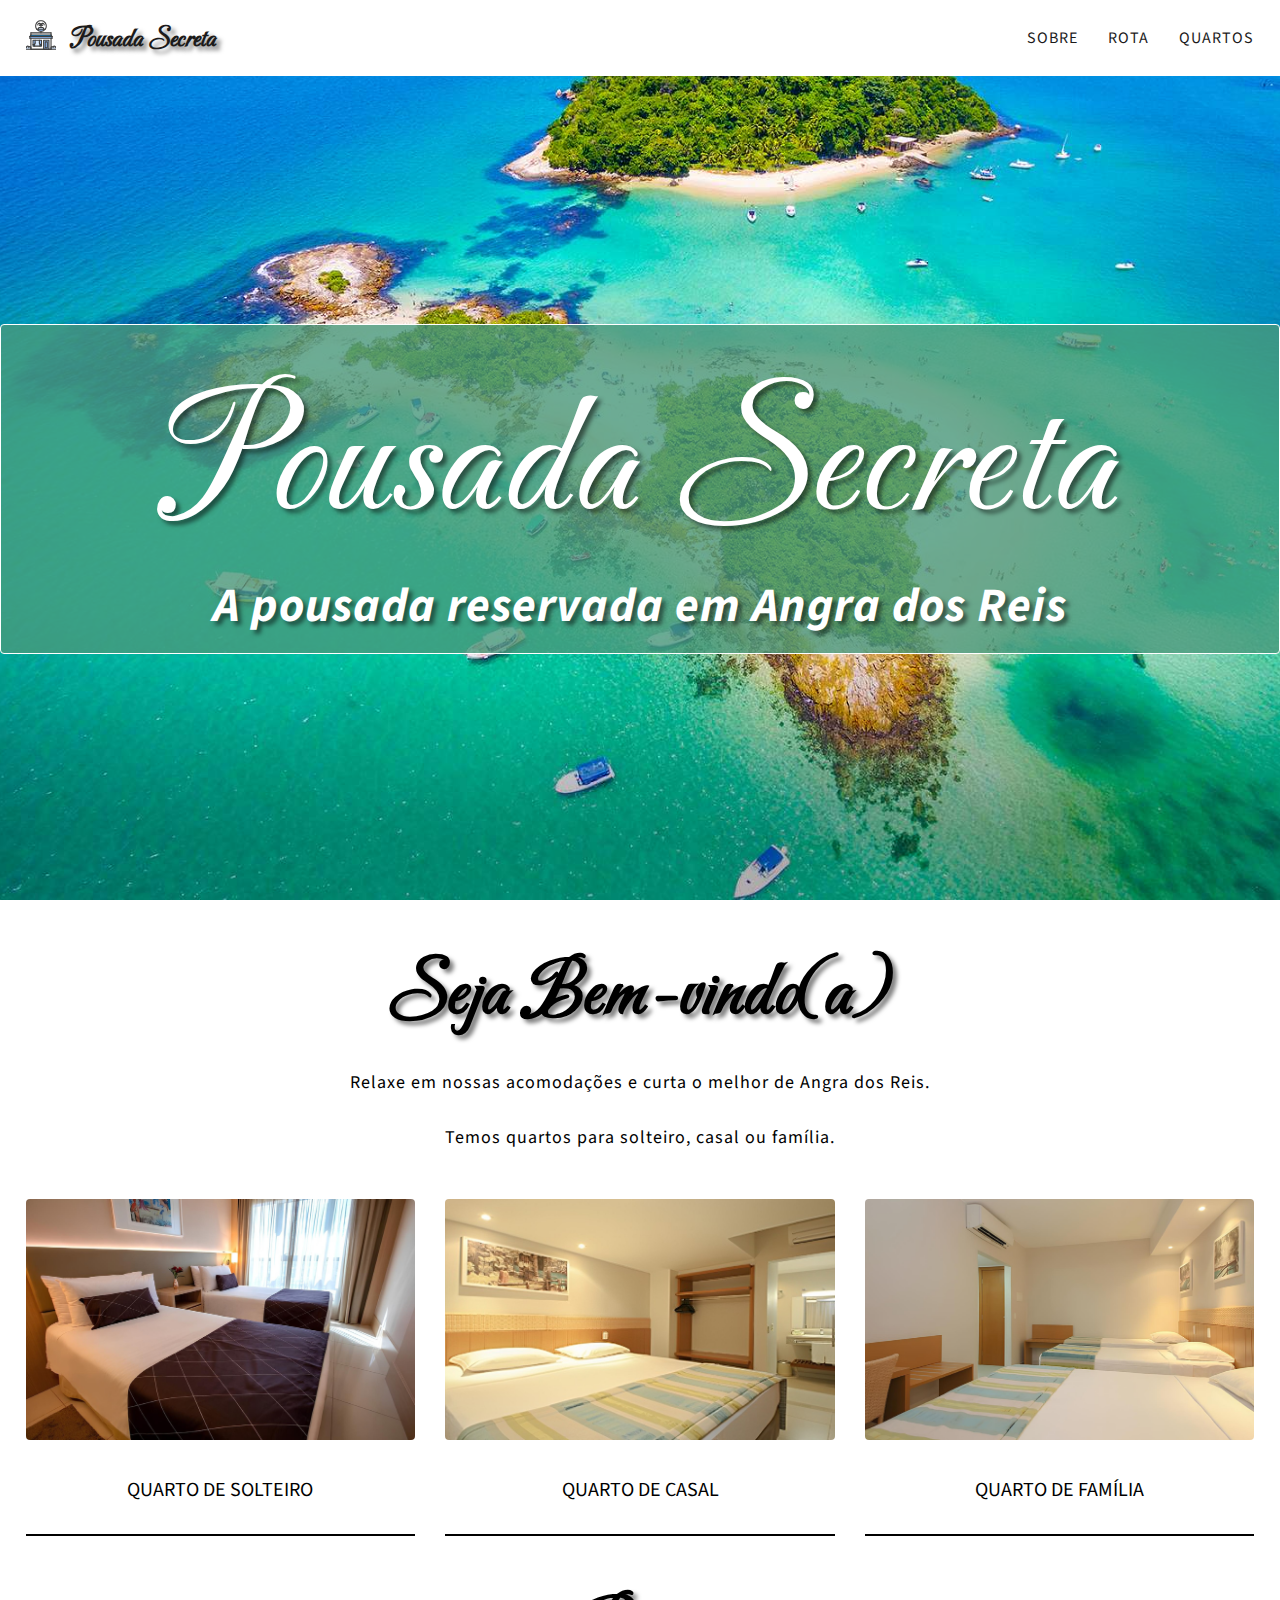
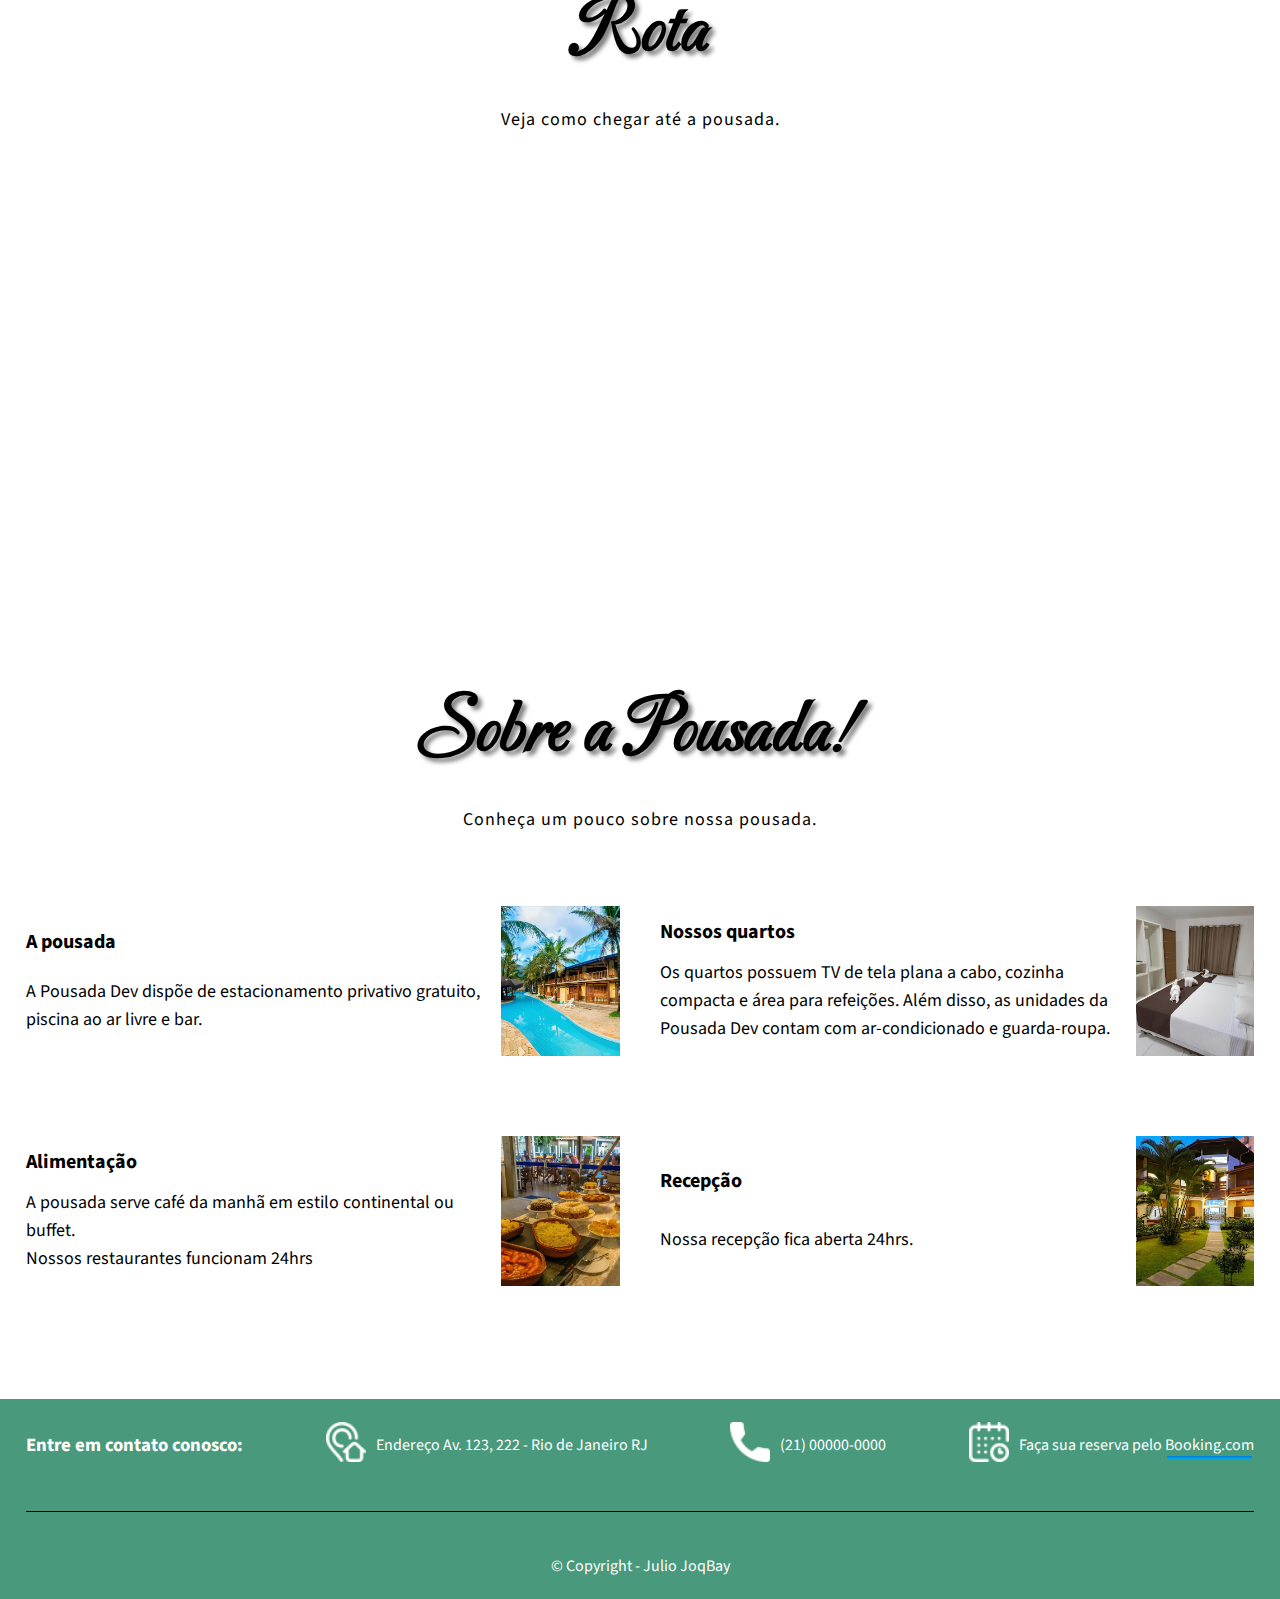
<file: index.html>
<!DOCTYPE html>
<html lang="pt-BR">
<head>
    <meta charset="UTF-8">
    <meta name="viewport" content="width=device-width, initial-scale=1.0">
    <title>Pousada Secreta | Home</title>
    <meta name="description" content="Uma das melhores pousadas do Brasil. A Pousada Secreta conta com dormitórios, suítes, restaurantes e piscinas para você curtir com qualidade!">
    <link rel="stylesheet" href="/assets/styles/index.css">
    <link rel="shortcut icon" href="favicon.ico" type="image/x-icon">
    <link href="https://fonts.googleapis.com/css2?family=Source+Sans+Pro:ital,wght@0,200;0,300;0,400;0,600;0,700;0,900;1,200;1,300;1,400;1,600;1,700;1,900&display=swap" rel="stylesheet">
    <link rel="preconnect" href="https://fonts.googleapis.com">
    <link rel="preconnect" href="https://fonts.gstatic.com" crossorigin>
    <link href="https://fonts.googleapis.com/css2?family=Carattere&display=swap" rel="stylesheet">
    <link rel="stylesheet" href="https://cdnjs.cloudflare.com/ajax/libs/font-awesome/6.5.1/css/all.min.css" integrity="sha512-DTOQO9RWCH3ppGqcWaEA1BIZOC6xxalwEsw9c2QQeAIftl+Vegovlnee1c9QX4TctnWMn13TZye+giMm8e2LwA==" crossorigin="anonymous" referrerpolicy="no-referrer" />
    <script src="/assets/scripts/links-index.js" defer></script>
</head>
<body>
    <header> <!-- header (Topo) -->
        <div class="header__container"> <!-- header__container -->
            <div class="header__logo__container"> <!-- logo__container -->
                <div class="header__logo__container__image"> <!-- logo__container__image -->
                    <a href="#top">
                        <img src="/assets/icons/logo-pousada.svg" alt="Logo Pousada Secreta">
                    </a>
                </div> <!-- logo__container__image -->
                <div class="header__logo__container__title"> <!-- logo__container__title -->
                    <a href="index.html">
                        <h1>Pousada Secreta</h1>
                    </a>
                </div> <!-- logo__container__title -->
            </div> <!-- logo__container -->
            <nav>
                <a href="#about"><i class="fa fa-people-group"></i> Sobre</a>
                <a href="#rout"><i class="fa-solid fa-route"></i> Rota</a>
                <a href="quartos.html#bedrooms"><i class="fa-solid fa-people-roof"></i> Quartos</a>
            </nav>
        </div> <!-- header__container -->
    </header> <!-- header (Topo) -->

    <main> <!-- main (Conteúdo) -->
        <section class="banner"> <!-- banner -->
            <div class="banner__container">
                <header class="banner__container__header">
                    <h2>Pousada Secreta</h2>
                    <h3>A pousada reservada em Angra dos Reis</h3>
                </header>
            </div>
        </section> <!-- banner -->

        <section id="welcome" class="welcome">
            <div class="welcome__container"> <!-- about__container -->
                <header class="welcome__container__header">
                    <h3>Seja Bem-vindo(a)</h3>
                    <p>Relaxe em nossas acomodações e curta o melhor de Angra dos Reis.</p>
                    <p>Temos quartos para solteiro, casal ou família.</p>
                </header>

                <div class="welcome__images__container"> <!-- about_images__container -->
                    <div class="welcome__images__container__content">
                        <div class="welcome__images__img__container">
                            <a href="quartos.html#quarto-de-solteiro" target="_blank">
                                <img src="/assets/images/quarto-solteiro1.png" alt="imagem quarto de solteiro">
                            </a>
                        </div>
                        <div class="welcome__link__container">
                            <a href="quartos.html#quarto-de-solteiro" target="_blank">Quarto de Solteiro</a>
                        </div>
                    </div>
                    <div class="welcome__images__container__content">
                        <div class="welcome__images__img__container">
                            <a href="quartos.html#quarto-de-casal" target="_blank">
                                <img src="/assets/images/quarto-casal1.png" alt="Imagem quarto de casal">
                            </a>
                        </div>
                        <div class="welcome__link__container">
                            <a href="quartos.html#quarto-de-casal" target="_blank">Quarto de Casal</a>
                        </div>
                    </div>
                    <div class="welcome__images__container__content">
                        <div class="welcome__images__img__container">
                            <a href="quartos.html#quarto-de-familia" target="_blank">
                                <img src="/assets/images/quarto-familia1.png" alt="Imagem quarto de família">
                            </a>
                        </div>
                        <div class="welcome__link__container">
                            <a href="quartos.html#quarto-de-familia" target="_blank">Quarto de Família</a>
                        </div>
                    </div>                      
                    
                </div> <!-- about_images__container -->

            </div> <!-- about__container -->
        </section>


        <section id="rout" class="rota">
            <div class="rota__container">
                <div class="rota__container__header">
                    <h3>Rota</h3>
                    <p>Veja como chegar até a pousada.</p>
                </div>

                <div class="rota__iframe__container">
                    <iframe src="https://www.google.com/maps/embed?pb=!1m14!1m8!1m3!1d14692.471710812997!2d-43.3641911!3d-22.9826906!3m2!1i1024!2i768!4f13.1!3m3!1m2!1s0x0%3A0x539cb07246f0e38d!2sVia%20Parque%20Shopping!5e0!3m2!1spt-BR!2sbr!4v1612707978931!5m2!1spt-BR!2sbr" frameborder="0"></iframe>
                </div>
            </div>
        </section>

        <section id="about" class="about"> <!-- about -->

            <div class="about__container"> <!-- about__container -->
                <header class="about__container__header">
                    <h3>Sobre a Pousada!</h3>
                    <p>Conheça um pouco sobre nossa pousada.</p>
                </header>

                <div class="about__container__boxes"> <!-- about__container__boxes -->

                    <div class="about__container__boxes__content">
                        <header>
                            <h4>A pousada</h4>
                            <p>A Pousada Dev dispõe de estacionamento privativo gratuito, piscina ao ar livre e bar.</p>
                        </header>
                        <div class="about__container__boxes__image">
                            <img src="/assets/images/img1.png" alt="Pousada">
                        </div>
                    </div>

                    <div class="about__container__boxes__content">
                        <header>
                            <h4>Nossos quartos</h4>
                            <p>Os quartos possuem TV de tela plana a cabo, cozinha compacta e área para refeições. Além disso, as unidades da Pousada Dev contam com ar-condicionado e guarda-roupa.</p>
                        </header>
                        <div class="about__container__boxes__image">
                            <img src="/assets/images/img2.png" alt="Pousada">
                        </div>
                    </div>

                    <div class="about__container__boxes__content">
                        <header>
                            <h4>Alimentação</h4>
                            <p>A pousada serve café da manhã em estilo continental ou buffet.<br>
                                Nossos restaurantes funcionam 24hrs</p>
                        </header>
                        <div class="about__container__boxes__image">
                            <img src="/assets/images/img3.png" alt="Pousada">
                        </div>
                    </div>

                    <div class="about__container__boxes__content">
                        <header>
                            <h4>Recepção</h4>
                            <p>Nossa recepção fica aberta 24hrs.</p>
                        </header>
                        <div class="about__container__boxes__image">
                            <img src="/assets/images/img4.png" alt="Pousada">
                        </div>
                    </div>

                </div> <!-- about__container__boxes -->


            </div> <!-- about__container -->
        </section> <!-- about -->
    </main> <!-- main (Conteúdo) -->

    <footer>
        <div class="footer__container"> <!-- footer__container -->

            <div class="footer__container__allBoxes"> <!-- footer__container__allBoxes -->

                <header class="footer__container__title footer__container__boxes">
                    <h3>Entre em contato conosco:</h3>
                </header>

                <div class="footer__container__address footer__container__boxes">
                    <div class="footer__container__address__image__container">
                        <img src="/assets/icons/endereco.png" alt="">
                    </div>
                    <div class="footer__container__address__text__container">
                        <p>Endereço Av. 123, 222 - Rio de Janeiro RJ</p>
                    </div>
                </div>

                <div class="footer__container__telephone footer__container__boxes">
                    <div class="footer__container__telephone__image__container images">
                        <img src="/assets/icons/telefone.png" alt="">
                    </div>
                    <div class="footer__container__telephone__text__container text">
                        <a href="tel:+5521000000000">(21) 00000-0000</a>
                    </div>
                </div>

                <div class="footer__container__reserve footer__container__boxes">
                    <div class="footer__container__reserve__image__container images">
                        <img src="/assets/icons/calendario.png" alt="">
                    </div>
                    <div class="footer__container__reserve__text__container text">
                        <p>Faça sua reserva pelo <a href="https://www.booking.com">Booking.com</a></p>
                    </div>
                </div>

            </div> <!-- footer__container__allBoxes -->

            <div class="line"></div>

            <div class="footer__container__copyright">
                <p>&copy; Copyright - Julio JoqBay</p>
            </div>

        </div> <!-- footer__container -->
    </footer>
</body>
</html>
</file>
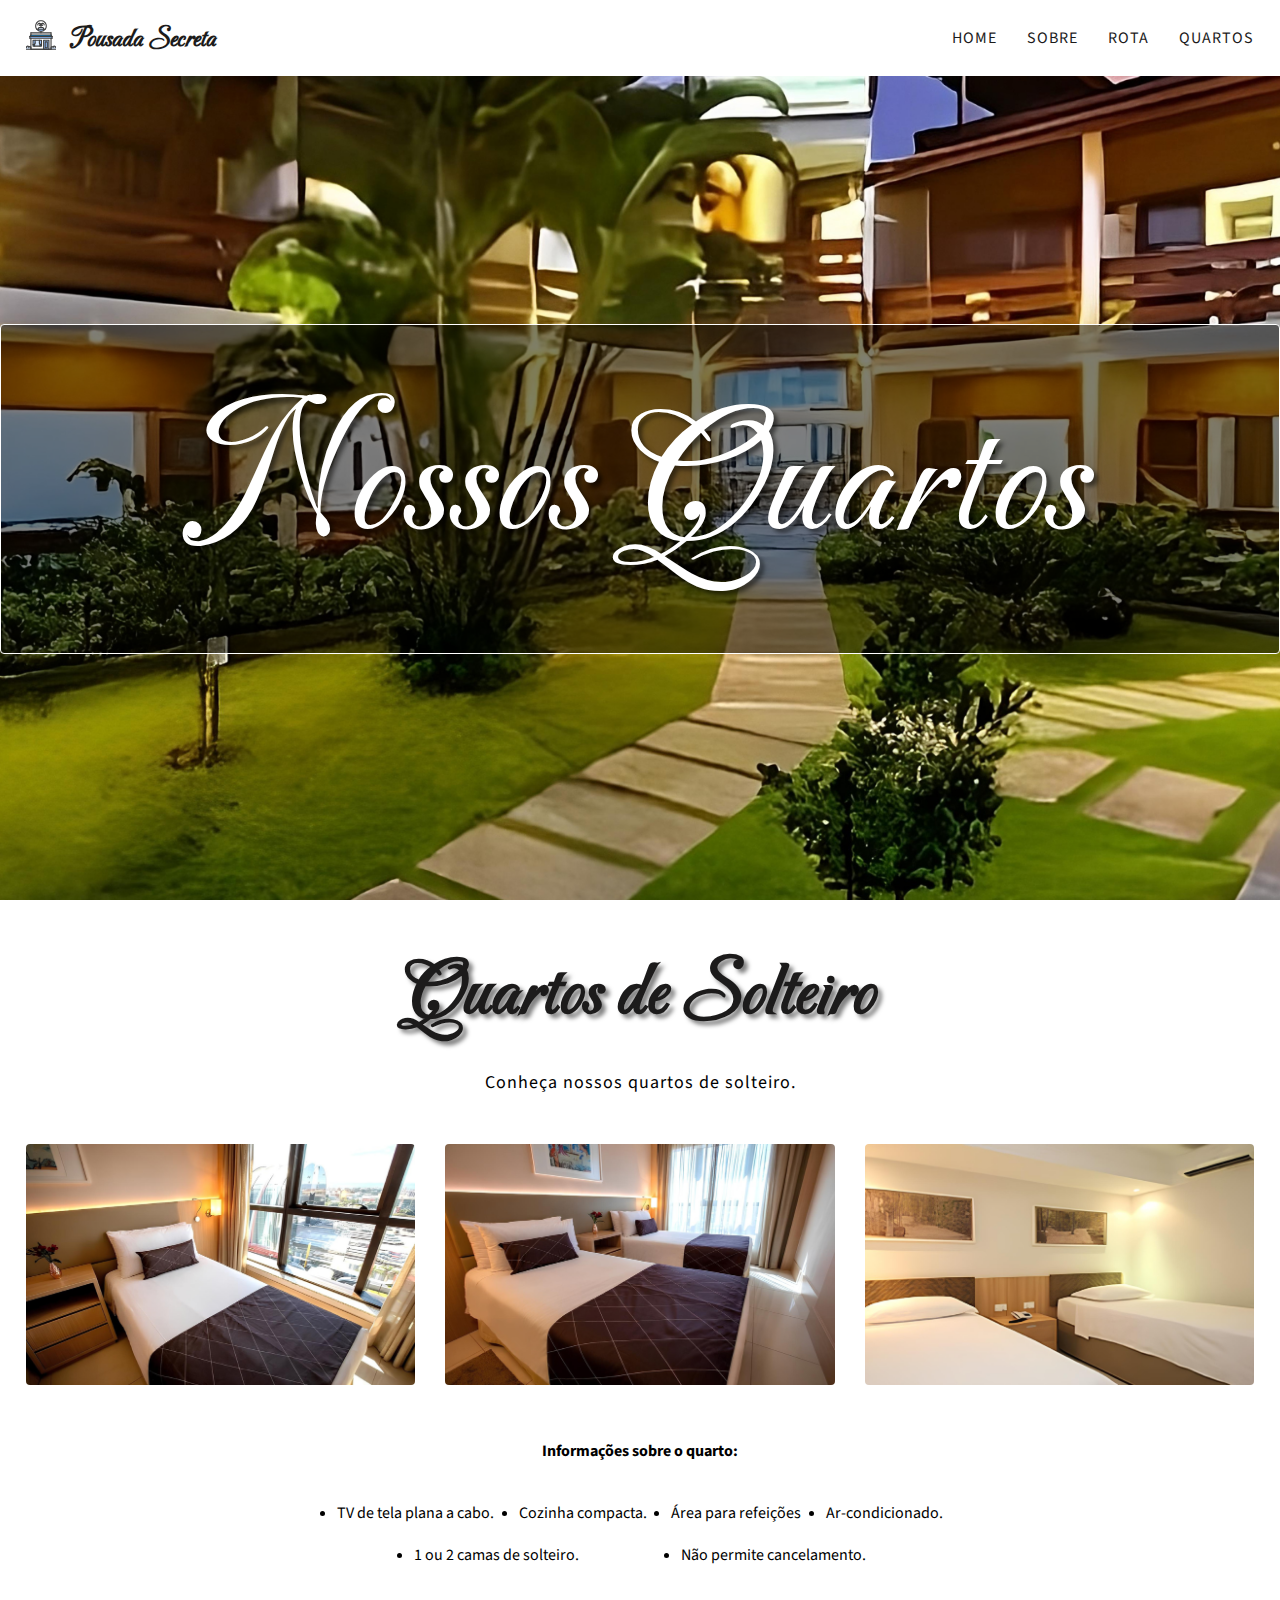
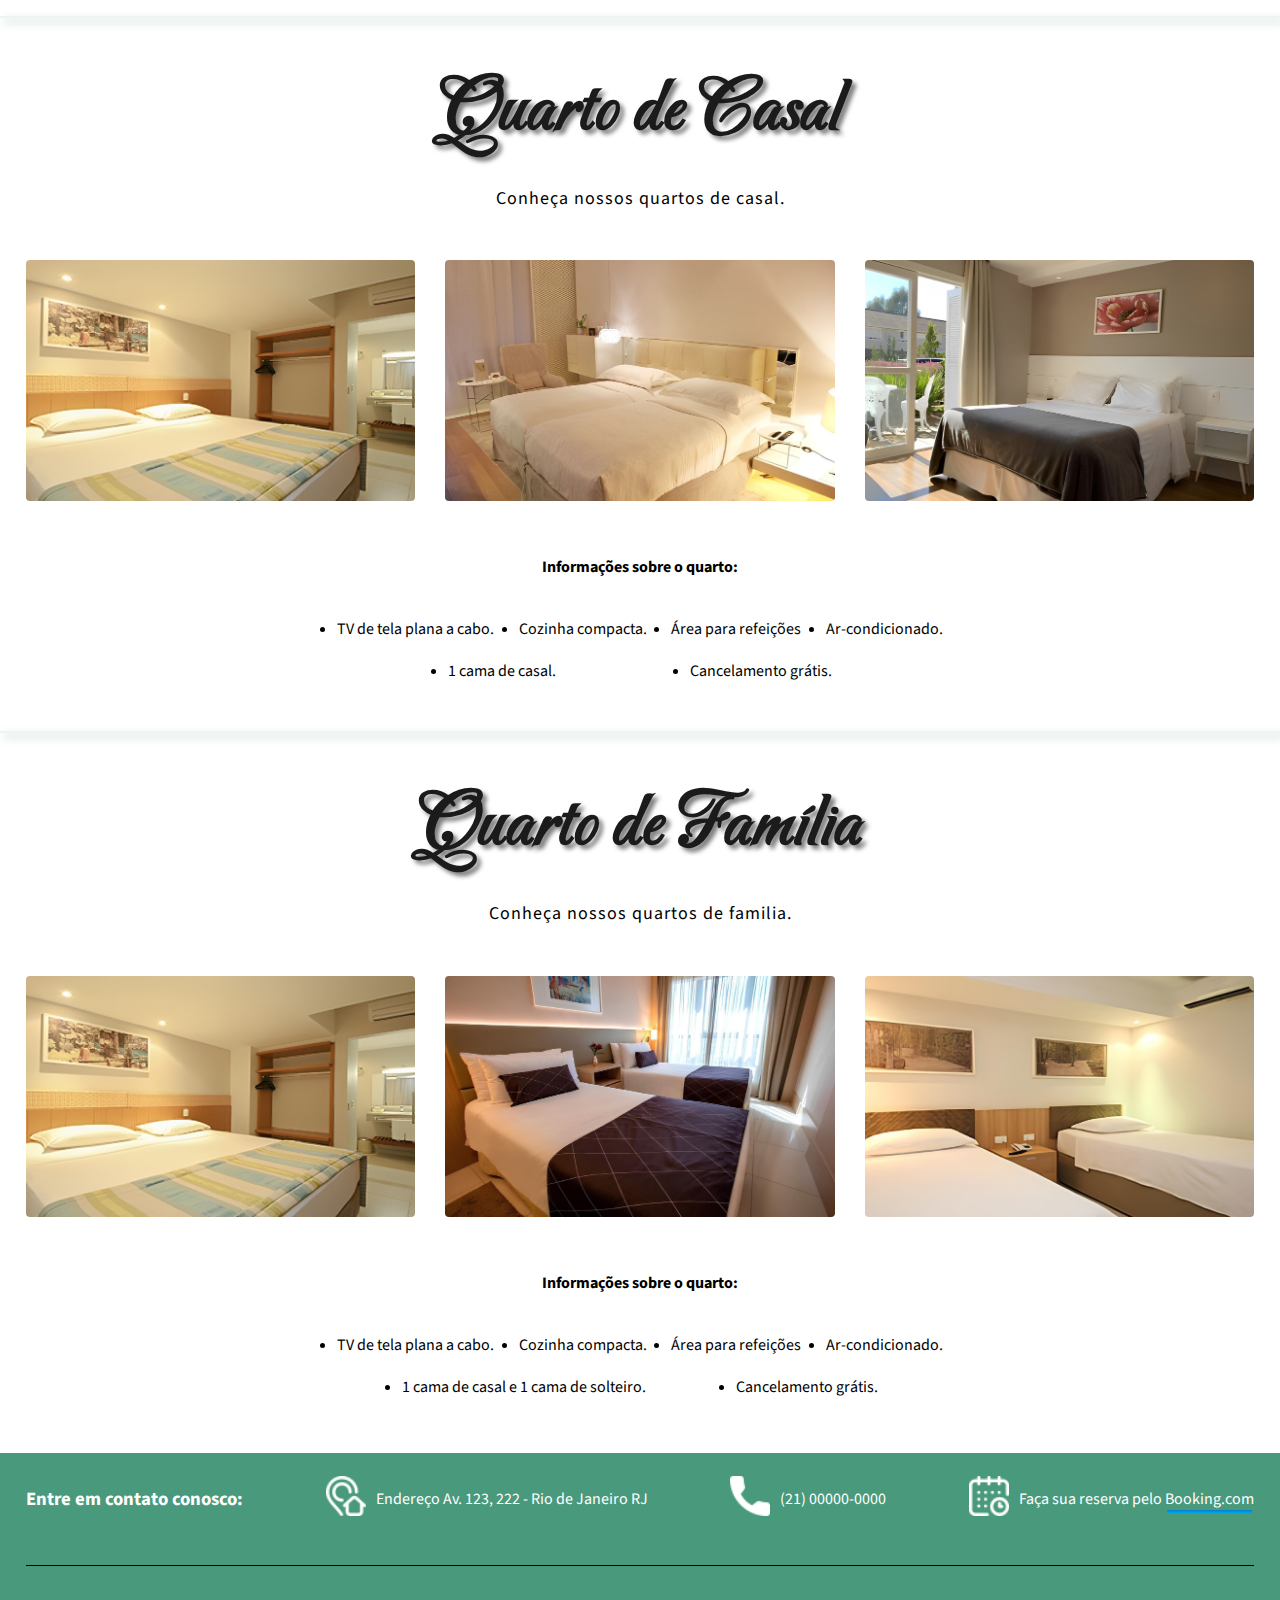
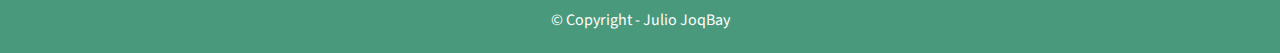
<file: quartos.html>
<!DOCTYPE html>
<html lang="pt-BR">
<head>
    <meta charset="UTF-8">
    <meta name="viewport" content="width=device-width, initial-scale=1.0">
    <title>Pousada Secreta | Quartos</title>
    <meta name="description" content="Uma das melhores pousadas do Brasil. A Pousada Secreta conta com dormitórios, suítes, restaurantes e piscinas para você curtir com qualidade!">
    <link rel="stylesheet" href="/assets/styles/quartos.css">
    <link rel="shortcut icon" href="favicon.ico" type="image/x-icon">
    <link href="https://fonts.googleapis.com/css2?family=Source+Sans+Pro:ital,wght@0,200;0,300;0,400;0,600;0,700;0,900;1,200;1,300;1,400;1,600;1,700;1,900&display=swap" rel="stylesheet">
    <link rel="preconnect" href="https://fonts.googleapis.com">
    <link rel="preconnect" href="https://fonts.gstatic.com" crossorigin>
    <link href="https://fonts.googleapis.com/css2?family=Carattere&display=swap" rel="stylesheet">
    <link rel="stylesheet" href="https://cdnjs.cloudflare.com/ajax/libs/font-awesome/6.5.1/css/all.min.css" integrity="sha512-DTOQO9RWCH3ppGqcWaEA1BIZOC6xxalwEsw9c2QQeAIftl+Vegovlnee1c9QX4TctnWMn13TZye+giMm8e2LwA==" crossorigin="anonymous" referrerpolicy="no-referrer" />
    <script src="/assets/scripts/links-quartos.js" defer></script>
</head>
<body>
    <header> <!-- header (Topo) -->
        <div class="header__container"> <!-- header__container -->
            <div class="header__logo__container"> <!-- logo__container -->
                <div class="header__logo__container__image"> <!-- logo__container__image -->
                    <a href="index.html">
                        <img src="/assets/icons/logo-pousada.svg" alt="Logo Pousada Secreta">
                    </a>
                </div> <!-- logo__container__image -->
                <div class="header__logo__container__title"> <!-- logo__container__title -->
                    <h1>Pousada Secreta</h1>
                </div> <!-- logo__container__title -->
            </div> <!-- logo__container -->
            <nav>
                <a href="index.html"><i class="fa fa-home"></i> Home</a>
                <a href="index.html#about"><i class="fa fa-people-group"></i> Sobre</a>
                <a href="index.html#rout"><i class="fa-solid fa-route"></i> Rota</a>
                <div class="dropdown">
                    <a href="#bedrooms"><i class="fa fa-caret-down"></i> Quartos</a>
                    <div class="dropdown__content">
                        <a href="#quarto-de-solteiro">Solteiro</a>
                        <a href="#quarto-de-casal">Casal</a>
                        <a href="#quarto-de-familia">Família</a>
                    </div>
                </div>
            </nav>
        </div> <!-- header__container -->
    </header> <!-- header (Topo) -->

    <main> <!-- main (Conteúdo) -->
        <section class="banner"> <!-- banner -->
            <div class="banner__container">
                <header>
                    <h2>Nossos Quartos</h2>
                </header>
            </div>
        </section> <!-- banner -->

        <section id="quarto-de-solteiro" class="quartos-de-solteiro"> <!-- quartos-de-solteiro -->
            <div class="quartos__container"> <!-- quartos-de-solteiro__container -->
                <header class="quartos__container__header">
                    <h3>Quartos de Solteiro</h3>
                    <p>Conheça nossos quartos de solteiro.</p>
                </header>

                <div class="quartos__images__container"> <!-- quartos__images__container -->
                    <div class="quartos__images__container__content">
                        <div class="quartos__images__img__container">
                            <img src="/assets/images/quarto-solteiro2.png" alt="Quarto de solteiro">
                        </div>    
                    </div>
                    <div class="quartos__images__container__content">
                        <div class="quartos__images__img__container">
                            <img src="/assets/images/quarto-solteiro1.png" alt="Quarto de solteiro">
                        </div>
                    </div>
                    <div class="quartos__images__container__content">
                        <div class="quartos__images__img__container">
                            <img src="/assets/images/quarto-solteiro3.png" alt="Quarto de solteiro">
                        </div> 
                    </div>                               
                </div> <!-- quartos__images__container -->

                <div class="quartos__items__list__container">
                    <header>
                        <h4>Informações sobre o quarto:</h4>
                    </header>
                    <div class="quartos__items__list__container__text">
                        <ul>
                            <li>TV de tela plana a cabo.</li>
                            <li>Cozinha compacta.</li>
                            <li>Área para refeições</li>
                            <li>Ar-condicionado.</li>
                            <li>1 ou 2 camas de solteiro.</li>
                            <li>Não permite cancelamento.</li>
                        </ul>
                    </div>
                </div>
            </div> <!-- quartos-de-solteiro__container -->
        </section> <!-- quartos-de-solteiro -->

        <div class="divider"></div>

        <section id="quarto-de-casal" class="quarto-de-casal"> <!-- quartos-de-solteiro -->
            <div class="quartos__container"> <!-- quartos__container -->
                <header class="quartos__container__header">
                    <h3>Quarto de Casal</h3>
                    <p>Conheça nossos quartos de casal.</p>
                </header>

                <div class="quartos__images__container"> <!-- quartos__images__container -->
                    <div class="quartos__images__container__content">
                        <div class="quartos__images__img__container">
                            <img src="/assets/images/quarto-casal1.png" alt="Quarto de Casal">
                        </div>    
                    </div>
                    <div class="quartos__images__container__content">
                        <div class="quartos__images__img__container">
                            <img src="/assets/images/quarto-casal2.png" alt="Quarto de Casal">
                        </div>
                    </div>
                    <div class="quartos__images__container__content">
                        <div class="quartos__images__img__container">
                            <img src="/assets/images/quarto-casal3.png" alt="Quarto de Casal">
                        </div> 
                    </div>                               
                </div> <!-- quartos__images__container -->

                <div class="quartos__items__list__container">
                    <header>
                        <h4>Informações sobre o quarto:</h4>
                    </header>
                    <div class="quartos__items__list__container__text">
                        <ul>
                            <li>TV de tela plana a cabo.</li>
                            <li>Cozinha compacta.</li>
                            <li>Área para refeições</li>
                            <li>Ar-condicionado.</li>
                            <li>1 cama de casal.</li>
                            <li>Cancelamento grátis.</li>
                        </ul>
                    </div>
                </div>
            </div> <!-- quartos__container -->
        </section> <!-- quartos-de-solteiro -->

        <div class="divider"></div>

        <section id="quarto-de-familia" class="quarto-de-familia"> <!-- quartos-de-familia -->
            <div class="quartos__container"> <!-- quartos__container -->
                <header class="quartos__container__header">
                    <h3>Quarto de Família</h3>
                    <p>Conheça nossos quartos de familia.</p>
                </header>

                <div class="quartos__images__container"> <!-- quartos__images__container -->
                    <div class="quartos__images__container__content">
                        <div class="quartos__images__img__container">
                            <img src="/assets/images/quarto-casal1.png" alt="Quarto de solteiro">
                        </div>    
                    </div>
                    <div class="quartos__images__container__content">
                        <div class="quartos__images__img__container">
                            <img src="/assets/images/quarto-solteiro1.png" alt="Quarto de solteiro">
                        </div>
                    </div>
                    <div class="quartos__images__container__content">
                        <div class="quartos__images__img__container">
                            <img src="/assets/images/quarto-solteiro3.png" alt="Quarto de solteiro">
                        </div> 
                    </div>                               
                </div> <!-- quartos__images__container -->


                <div class="quartos__items__list__container">
                    <header>
                        <h4>Informações sobre o quarto:</h4>
                    </header>
                    <div class="quartos__items__list__container__text">
                        <ul>
                            <li>TV de tela plana a cabo.</li>
                            <li>Cozinha compacta.</li>
                            <li>Área para refeições</li>
                            <li>Ar-condicionado.</li>
                            <li>1 cama de casal e 1 cama de solteiro.</li>
                            <li>Cancelamento grátis.</li>
                        </ul>
                    </div>
                </div>
            </div> <!-- quartos__container -->
        </section> <!-- quartos-de-familia -->





    </main> <!-- main (Conteúdo) -->

    <footer>
        <div class="footer__container"> <!-- footer__container -->

            <div class="footer__container__allBoxes"> <!-- footer__container__allBoxes -->

                <header class="footer__container__title footer__container__boxes">
                    <h3>Entre em contato conosco:</h3>
                </header>

                <div class="footer__container__address footer__container__boxes">
                    <div class="footer__container__address__image__container">
                        <img src="/assets/icons/endereco.png" alt="">
                    </div>
                    <div class="footer__container__address__text__container">
                        <p>Endereço Av. 123, 222 - Rio de Janeiro RJ</p>
                    </div>
                </div>

                <div class="footer__container__telephone footer__container__boxes">
                    <div class="footer__container__telephone__image__container">
                        <img src="/assets/icons/telefone.png" alt="">
                    </div>
                    <div class="footer__container__telephone__text__container">
                        <a href="tel:+5521000000000">(21) 00000-0000</a>
                    </div>
                </div>

                <div class="footer__container__reserve footer__container__boxes">
                    <div class="footer__container__reserve__image__container">
                        <img src="/assets/icons/calendario.png" alt="">
                    </div>
                    <div class="footer__container__reserve__text__container">
                        <p>Faça sua reserva pelo <a href="https://www.booking.com">Booking.com</a></p>
                    </div>
                </div>

            </div> <!-- footer__container__allBoxes -->

            <div class="line"></div>

            <div class="footer__container__copyright">
                <p>&copy; Copyright - Julio JoqBay</p>
            </div>

        </div> <!-- footer__container -->
    </footer>
</body>
</html>
</file>
<file: assets/styles/index.css>
/* ------- Reset ------- */
*,
*::after,
*::before {
    margin: 0;
    padding: 0;
    box-sizing: border-box;
}

img {
    max-width: 100%;
}

a {
    text-decoration: none;
} 
/* ------- Reset ------- */

body {
    font-family: 'Source Sans Pro', sans-serif;
}

/* ------- header ------- */

.header {
    height: 100px;
    width: 100%;
}

.header__container {
    width: 100%;
    max-width: 1400px;
    margin: 0 auto;
    padding: 20px 2%;
    display: flex;
    align-items: center;
    justify-content: space-between;
}

.header__logo__container {
    display: flex;
    align-items: flex-end;
    gap: 15px;
}

.header__logo__container__image a img {
    width: 30px;
}

.header__logo__container__title h1 {
    font-family: 'Carattere', cursive;
    font-size: 28px;
    text-shadow: 4px 4px 4px rgba(0, 0, 0, 0.5);
}


.header__logo__container__title a {
    color: #1c1b1b;
}

nav {
    display: flex;
    gap: 30px;
}

nav a {
    color: #1c1b1b;
    letter-spacing: 1px;
    text-transform: uppercase;
    transition: 1s ease;
}

/* nav a:hover {
    border-bottom: 1px solid #1c1b1b;
} */

/* ------- header ------- */


/* ------- banner section ------- */

.banner {
    width: 100%;
    height: calc(100vh - 74px);
}

.banner__container {
    width: 100%;
    height: 100%;
    background-image: url('/assets/images/img-fundo.jpg');
    background-repeat: no-repeat;
    background-position: center;
    background-size: cover;
    background-attachment: fixed;
    display: flex;
    align-items: center;
    justify-content: center;
}

.banner__container__header {
    width: 100%;
    max-width: calc(1400px - 4%);
    background-color: rgba(73, 153, 124, 0.8);
    padding: 40px;
    border-radius: 4px;
    height: 40%;
    display: flex;
    flex-direction: column;
    align-items: center;
    justify-content: space-evenly;
    color: #fff;
    border: 1px solid #fff;
}

.banner__container__header h2 {
    font-family: 'Carattere', cursive;
    font-weight: normal;
    font-size: 180px;
    letter-spacing: 1px;
    text-shadow: 4px 4px 4px rgba(0, 0, 0, 0.5);
}


.banner__container__header h3 {
    font-size: 48px;
    letter-spacing: 1px;
    font-style: italic;
    text-shadow: 4px 4px 4px rgba(0, 0, 0, 0.5);
}

/* ------- banner section ------- */

/* ------- welcome section ------- */



.welcome__container {
    width: 100%;
    max-width: 1400px;
    margin: 0 auto;
    padding: 0 2%;
}

.welcome__container__header {
    padding: 4% 0;
    display: flex;
    flex-direction: column;
    align-items: center;
    justify-content: space-evenly;
    gap: 30px;
}

.welcome__container__header h3 {
    font-size: 78px;
    font-family: 'Carattere', cursive;
    text-shadow: 4px 4px 4px rgba(0, 0, 0, 0.5);
}

.welcome__container__header p {
    font-size: 18px;
    letter-spacing: 1px;
}

.welcome__images__container {
    display: flex;
    flex-wrap: wrap;
    align-items: center;
    gap: 30px;
    
}

.welcome__images__container__content {
    flex: 1 1 300px;
    display: flex;
    flex-direction: column;
    align-items: center;
    gap: 30px;
    border-bottom: 2px solid black;
    padding-bottom: 30px;
}

.welcome__images__img__container img {
    border-radius: 4px;
    transition: .3s ease;
}

.welcome__images__img__container img:hover {
    cursor: pointer;
    transform: scale(1.1);
    box-shadow: 4px 4px 8px 0 rgba(73, 153, 124, 0.5);
}

.welcome__link__container a {
    font-size: 20px;
    text-transform: uppercase;
    color: black;
    transition: .3s ease;
}


.welcome__link__container a:hover {
    padding: 10px 18px;
    border-radius: 4px;
    box-shadow: 0 0 4px 4px #49997c inset;
}


/* ------- welcome section ------- */


/* ------- rota section ------- */

/* .rota {
    min-height: 100vh;

} */

.rota__container {
    width: 100%;
}

.rota__container__header {
    display: flex;
    flex-direction: column;
    align-items: center;
    gap: 30px;
    padding: 4% 0;
}

.rota__container__header h3 {
    font-size: 78px;
    font-family: 'Carattere', cursive;
    text-shadow: 4px 4px 4px rgba(0, 0, 0, 0.5);
}

.rota__container__header p {
    font-size: 18px;
    letter-spacing: 1px;
}

.rota__iframe__container iframe {
    width: 100%;
    height: 50vh;
    border-radius: 4px;
}

/* ------- rota section ------- */


/* ------- about section ------- */

.about {
    min-height: 80vh;

}

.about__container {
    width: 100%;
    max-width: 1400px;
    margin: 0 auto;
    padding: 0 2%;
}

.about__container__header {
    padding: 4% 0;
    display: flex;
    flex-direction: column;
    align-items: center;
    gap: 30px
}

.about__container__header h3 {
    font-size: 78px;
    font-family: 'Carattere', cursive;
    text-shadow: 4px 4px 4px rgba(0, 0, 0, 0.5);
}

.about__container__header p {
    font-size: 18px;
    letter-spacing: 1px;
}

.about__container__boxes {
    display: flex;
    flex-wrap: wrap;
    padding: 2% 0 6% 0;
    gap: 40px;
}

.about__container__boxes__content {
    display: flex;
    flex: 1 1 500px;
    flex-wrap: wrap;
    gap: 10px;
    margin-bottom: 40px;
}

.about__container__boxes__content header {
    flex: 1 1 300px;
    width: 75%;
    display: flex;
    flex-direction: column;
    justify-content: space-evenly;
}

.about__container__boxes__content header h4 {
    font-size: 20px;
}

.about__container__boxes__content header p {
    font-size: 18px;
    line-height: 28px;
}

.about__container__boxes__image {
    height: 150px;
    width: 20%;
}

.about__container__boxes__image img {
    width: 100%;
    height: 100%;
    object-fit: cover;
}




/* ------- about section ------- */


/* ------- footer section ------- */

footer {
    background-color: #49997c;
    color: #fff;
    min-height: 20vh;

}

.footer__container {
    height: 200px;
    width: 100%;
    max-width: 1400px;
    margin: 0 auto;
    padding: 0 2%;
    display: flex;
    flex-flow: column wrap;
    justify-content: space-evenly;
}

.footer__container__allBoxes {
    display: flex;
    align-items: center;
    justify-content: space-between;
}

.footer__container__boxes {
    display: flex;
    align-items: center;
    flex-wrap: wrap;
    gap: 10px;
}



.footer__container__boxes img {
    width: 40px;
}

.footer__container__telephone__text__container a, .footer__container__reserve__text__container a {
    color: #fff;
}

.footer__container__reserve__text__container {
    position: relative;
}

.footer__container__reserve__text__container a::after {
    content: "";
    width: 85px;
    height: 3px;
    background: linear-gradient(#0677dd, #00add9);
    position: absolute;
    right: 2px;
    bottom: -3px;
}


.line {
    width: 100%;
    height: 1px;
    background-color: #000000;
    margin: 20px 0 20px 0;
}

.footer__container__copyright {
    text-align: center;
}


/* ------- footer section ------- */
</file>
<file: assets/styles/quartos.css>
/* ------- Reset ------- */
*,
*::after,
*::before {
    margin: 0;
    padding: 0;
    box-sizing: border-box;
}

img {
    max-width: 100%;
}

a {
    text-decoration: none;
} 
/* ------- Reset ------- */

body {
    font-family: 'Source Sans Pro', sans-serif;
}

/* ------- header ------- */

.header {
    height: 100px;
    width: 100%;
}

.header__container {
    width: 100%;
    max-width: 1400px;
    margin: 0 auto;
    padding: 20px 2%;
    display: flex;
    align-items: center;
    justify-content: space-between;
}

.header__logo__container {
    display: flex;
    align-items: flex-end;
    gap: 15px;
}

.header__logo__container__image a img {
    width: 30px;
}

.header__logo__container__title h1 {
    font-family: 'Carattere', cursive;
    font-size: 28px;
    color: #1c1b1b;
}

nav {
    display: flex;
    gap: 30px;
}

nav a {
    color: #1c1b1b;
    letter-spacing: 1px;
    text-transform: uppercase;
    transition: 1s ease;
}

/* nav a:hover {
    border-bottom: 1px solid #1c1b1b;
} */

.dropdown {
    position: relative;
    display: inline-block;
}

.dropdown__content a {
    font-size: 12px;
    display: block;
    padding: 12px 16px;

}

.dropdown__content {
    display: none;
    position: absolute;
    background-color: #f1f1f1;
    min-width: 100px;
    box-shadow: 0px 8px 16px 0px rgba(0,0,0,0.2);
    z-index: 1;
    
}

.dropdown__content a:hover {
    background-color: #49997c;
    color: #fff;
}

.dropdown:hover .dropdown__content {
    display: block;
}

/* ------- header ------- */


/* ------- banner section ------- */

.banner {
    width: 100%;
    height: calc(100vh - 74px);
    background-image: url('/assets/images/banner-quartos.png');
    background-repeat: no-repeat;
    background-position: center;
    background-size: cover;
    background-attachment: fixed;
    display: flex;
    align-items: center;
    justify-content: center;
}

.banner__container {
    width: 100%;
    max-width: calc(1400px - 4%);
    background-color: rgba(0, 0, 0, 0.5);
    padding: 40px;
    border-radius: 4px;
    height: 40%;
    color: #fff;
    border: 1px solid #fff;
    text-align: center;
    display: flex;
    align-items: center;
    justify-content: center;
}

.banner header h2 {
   font-family: 'Carattere', cursive;
    font-weight: normal;
    font-size: 180px;
    letter-spacing: 1px;
    text-shadow: 4px 4px 4px rgba(0, 0, 0, 0.5);
}



/* ------- banner section ------- */

/* ------- quartos section ------- */



.quartos__container {
    width: 100%;
    max-width: 1400px;
    margin: 0 auto;
    padding: 0 2%;
}

.quartos__container__header {
    padding: 4% 0;
    display: flex;
    flex-direction: column;
    align-items: center;
    justify-content: space-evenly;
    gap: 30px;
}

.quartos__container__header h3 {
    font-size: 78px;
    font-family: 'Carattere', cursive;
    color: #1c1b1b;
    text-shadow: 4px 4px 4px rgba(0, 0, 0, 0.5);
}

.quartos__container__header p {
    font-size: 18px;
    letter-spacing: 1px;
}

.quartos__images__container {
    display: flex;
    align-items: center;
    gap: 30px;
    
}

.quartos__images__container__content {
    display: flex;
    flex-direction: column;
    align-items: center;
    gap: 30px;
    padding-bottom: 4%;
}

.quartos__images__img__container img {
    border-radius: 4px;
    transition: .3s ease;
}

.quartos__images__img__container img:hover {
    cursor: pointer;
    transform: scale(1.1);
    box-shadow: 4px 4px 8px 0 rgba(73, 153, 124, 0.5);
}

.quartos__link__container a {
    font-size: 20px;
    text-transform: uppercase;
    color: #1c1b1b;
    transition: .3s ease;
}


.quartos__link__container a:hover {
    padding: 10px 18px;
    border-radius: 4px;
    box-shadow: 0 0 4px 4px #49997c inset;
}

.quartos__items__list__container {
    max-width: 50%;
    margin: 0 auto;
    display: flex;
    flex-direction: column;
    gap: 40px;
    padding-bottom: 4%;
}

.quartos__items__list__container header {
    text-align: center;
}

.quartos__items__list__container__text ul {
    width: 100%;
    display: flex;
    flex-wrap: wrap;
    justify-content: space-evenly;
    gap: 20px;
}

.divider {
    width: 100%;
    height: 2px;
    background-color: rgba(73, 153, 124, 0.1);
    box-shadow: 4px 4px 8px 0 rgba(73, 153, 124, 0.5);
}

.quartos-de-solteiro {
    min-height: 50vh;
}

.quarto-de-familia {
    min-height: 80vh;
}


/* ------- quartos section ------- */






/* ------- footer section ------- */

footer {
    background-color: #49997c;
    color: #fff;
    min-height: 20vh;

}

.footer__container {
    height: 200px;
    width: 100%;
    max-width: 1400px;
    margin: 0 auto;
    padding: 0 2%;
    display: flex;
    flex-flow: column wrap;
    justify-content: space-evenly;
}

.footer__container__allBoxes {
    display: flex;
    align-items: center;
    justify-content: space-between;
}

.footer__container__boxes {
    display: flex;
    align-items: center;
    gap: 10px;
}

.footer__container__boxes img {
    width: 40px;
}

.footer__container__telephone__text__container a, .footer__container__reserve__text__container a {
    color: #fff;
}

.footer__container__reserve__text__container {
    position: relative;
}

.footer__container__reserve__text__container a::after {
    content: "";
    width: 85px;
    height: 3px;
    background: linear-gradient(#0677dd, #00add9);
    position: absolute;
    right: 2px;
    bottom: -3px;
}


.line {
    width: 100%;
    height: 1px;
    background-color: black;
    margin: 20px 0 20px 0;
}

.footer__container__copyright {
    text-align: center;
}


/* ------- footer section ------- */
</file>
